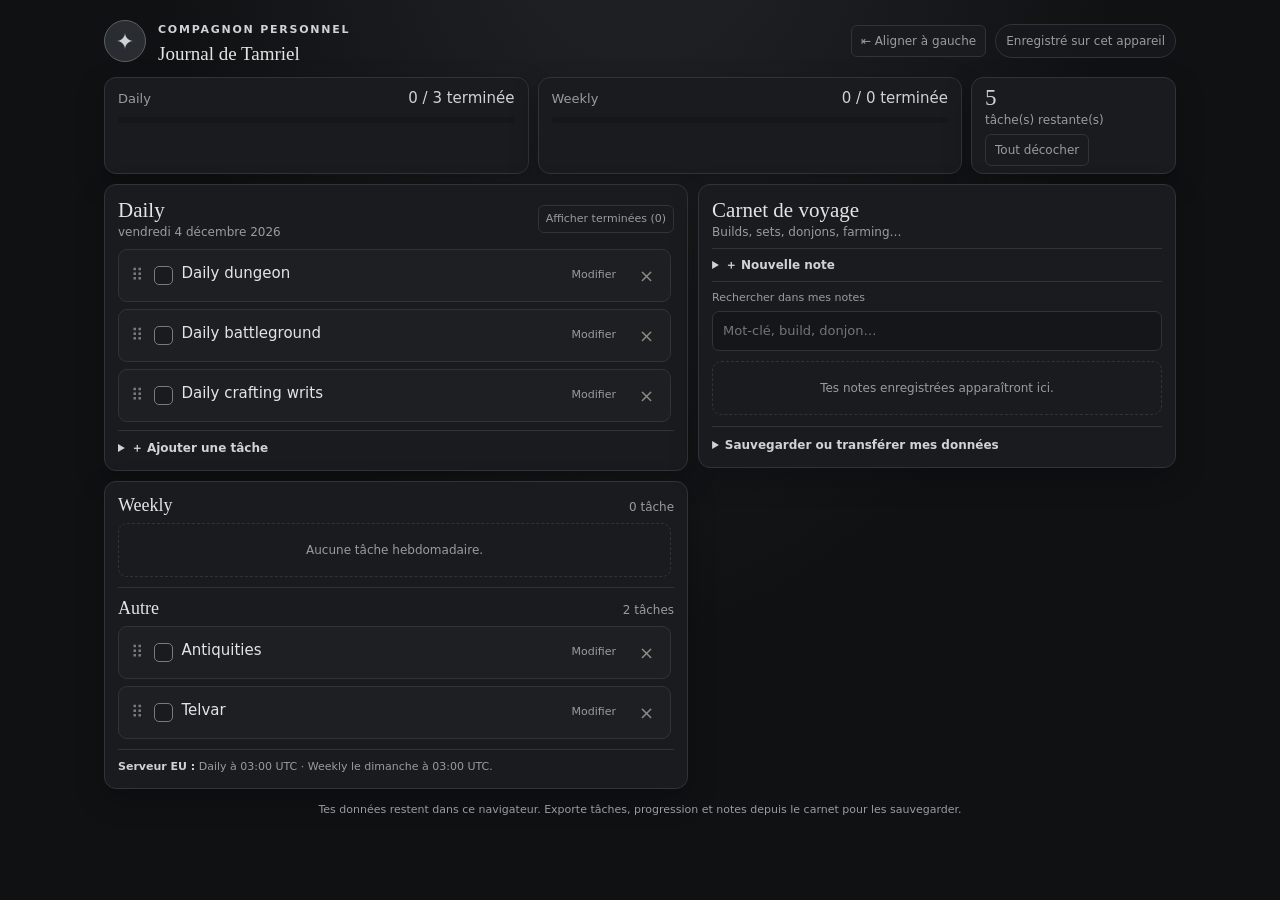
<file: index.html>
<!doctype html>
<html lang="fr">
<head>
  <meta charset="utf-8">
  <meta name="viewport" content="width=device-width, initial-scale=1">
  <meta name="theme-color" content="#101113">
  <title>Journal de Tamriel</title>
  <link rel="stylesheet" href="app.css">
  <script src="app.js" defer></script>
</head>
<body>
  <main class="app">
    <header class="topline">
      <a class="brand" href="#top" aria-label="Journal de Tamriel, accueil"><span class="sigil" aria-hidden="true">✦</span><span><span class="eyebrow">Compagnon personnel</span><strong>Journal de Tamriel</strong></span></a>
      <div class="top-actions">
        <button class="small-btn align-toggle" id="alignToggle" type="button" aria-pressed="false">⇤ Aligner à gauche</button>
        <span class="local-tag" title="Tes données restent dans ce navigateur">Enregistré sur cet appareil</span>
      </div>
    </header>
    <section class="summary" aria-label="Progression du jour">
      <div class="progress-card"><div class="progress-top"><span class="progress-title">Daily</span><span class="progress-number" id="dailyProgressLabel">0 / 0 terminée</span></div><div class="track"><div class="fill" id="dailyProgressFill"></div></div></div>
      <div class="progress-card"><div class="progress-top"><span class="progress-title">Weekly</span><span class="progress-number" id="weeklyProgressLabel">0 / 0 terminée</span></div><div class="track"><div class="fill" id="weeklyProgressFill"></div></div></div>
      <div class="stat-card"><div class="remaining-count"><strong id="remaining">0</strong><span>tâche(s) restante(s)</span></div><button class="small-btn" id="resetDay" type="button">Tout décocher</button></div>
    </section>
    <div class="dashboard-grid">
      <div class="tasks-column">
        <section class="card task-panel daily-panel">
          <div class="card-head"><div><h2>Daily</h2><div class="subtle" id="listDate"></div></div><div class="task-controls"><button class="small-btn" id="completedToggle" type="button" aria-pressed="false">Afficher terminées</button></div></div>
          <div class="task-list" id="taskListDaily" aria-live="polite"></div>
          <details class="add-details" id="addDetails"><summary>＋ Ajouter une tâche</summary>
            <form class="add-form" id="addForm">
              <label class="form-field wide">Tâche<input class="field" id="taskInput" maxlength="80" placeholder="Ex. Daily crafting writs" required></label>
              <label class="form-field">Catégorie<select class="field" id="categoryInput"><option value="daily">Daily</option><option value="weekly">Weekly</option><option value="other">Autre</option></select></label>
              <label class="form-field">Priorité<select class="field" id="priorityInput"><option value="normal">Normale</option><option value="high">Haute</option><option value="low">Basse</option></select></label>
              <div class="task-form-actions wide"><button class="btn" id="taskSubmit" type="submit">＋ Ajouter à ma liste</button><button class="small-btn hidden" id="cancelTaskEdit" type="button">Annuler la modification</button></div>
            </form>
          </details>
        </section>
        <section class="card category-panel">
          <div class="category-section"><div class="section-heading"><h2>Weekly</h2><span class="subtle" id="weeklyCount"></span></div><div class="task-list" id="taskListWeekly" aria-live="polite"></div></div>
          <div class="category-divider"></div>
          <div class="category-section"><div class="section-heading"><h2>Autre</h2><span class="subtle" id="otherCount"></span></div><div class="task-list" id="taskListOther" aria-live="polite"></div></div>
          <p class="tip"><strong>Serveur EU :</strong> Daily à 03:00 UTC · Weekly le dimanche à 03:00 UTC.</p>
        </section>
      </div>
      <aside class="card notes-card">
        <div class="card-head"><div><h2>Carnet de voyage</h2><div class="subtle">Builds, sets, donjons, farming…</div></div></div>
        <details class="note-editor" id="noteEditor"><summary id="noteEditorSummary">＋ Nouvelle note</summary>
          <form id="noteForm" class="note-form">
            <input id="noteId" type="hidden">
            <label class="form-field">Titre<input class="field" id="noteTitle" maxlength="80" placeholder="Ex. Build arcaniste solo"></label>
            <input id="noteDate" type="hidden">
            <label class="form-field">Note<textarea class="field note" id="noteBody" maxlength="5000" placeholder="Tes idées et repères…" required></textarea></label>
            <div class="note-actions"><span class="subtle" id="charCount">0 / 5000</span><button class="btn" id="saveNote" type="submit">Enregistrer la note</button><button class="small-btn hidden" id="cancelEdit" type="button">Annuler</button></div>
          </form>
        </details>
        <div class="notes-search"><label class="form-field">Rechercher dans mes notes<input class="field" id="noteSearch" type="search" placeholder="Mot-clé, build, donjon…"></label></div>
        <div class="note-list" id="noteList" aria-live="polite"></div>
        <details class="backup-details">
          <summary>Sauvegarder ou transférer mes données</summary>
          <p class="subtle backup-description">Le fichier contient tes tâches, leur progression et tes notes.</p>
          <div class="backup-actions">
            <button class="small-btn" id="exportBackup" type="button">Exporter en JSON</button>
            <button class="small-btn" id="importBackupTrigger" type="button">Importer un JSON</button>
            <input id="importBackupFile" type="file" accept=".json,application/json" hidden>
          </div>
        </details>
      </aside>
    </div>
    <footer class="footer">Tes données restent dans ce navigateur. Exporte tâches, progression et notes depuis le carnet pour les sauvegarder.</footer>
  </main>
  <div class="toast" id="toast" role="status" aria-live="polite"></div>
</body>
</html>
</file>
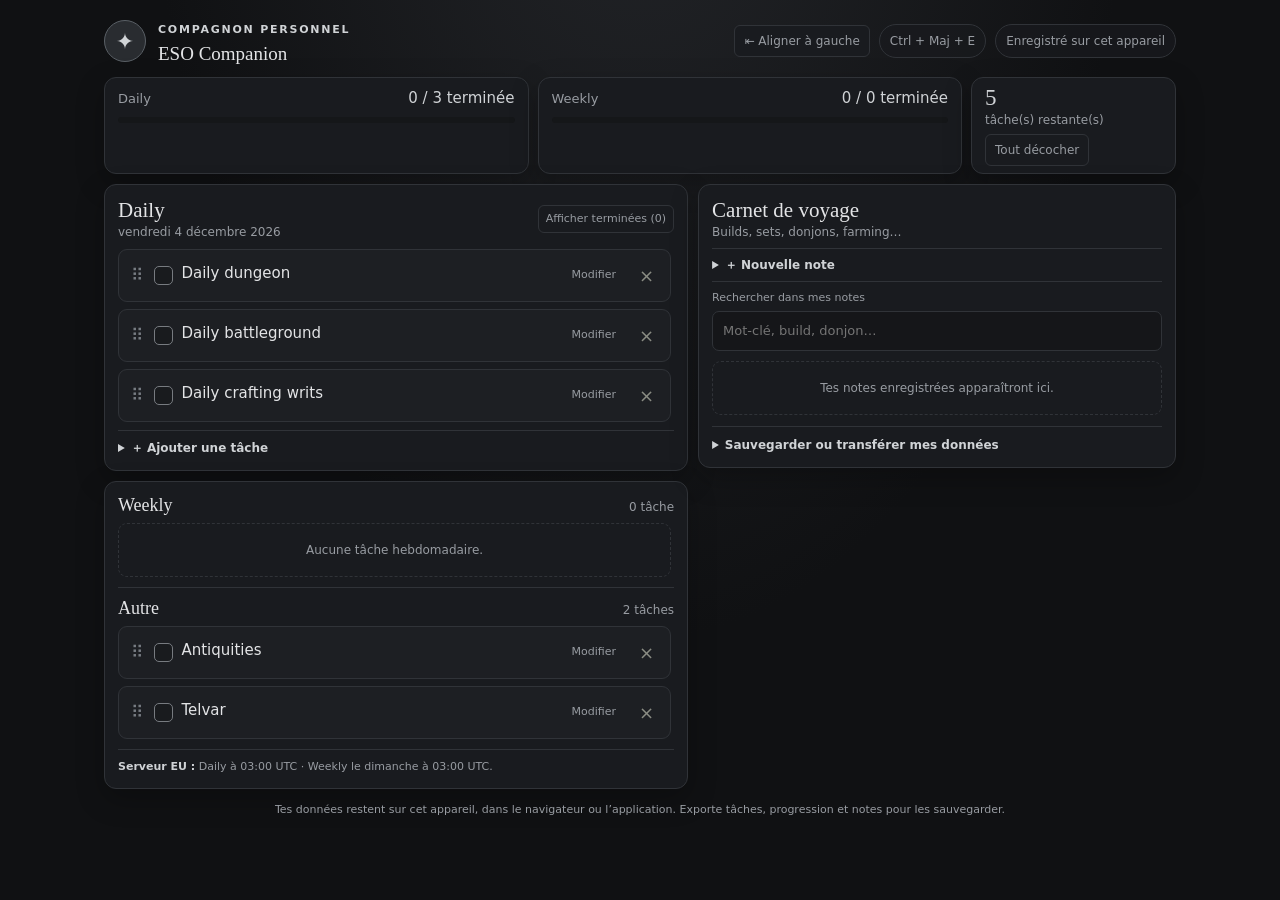
<file: web/index.html>
<!doctype html>
<html lang="fr">
<head>
  <meta charset="utf-8">
  <meta name="viewport" content="width=device-width, initial-scale=1">
  <meta name="theme-color" content="#101113">
  <title>ESO Companion</title>
  <link rel="stylesheet" href="app.css">
  <script src="app.js" defer></script>
</head>
<body>
  <main class="app">
    <header class="topline">
      <a class="brand" href="#top" aria-label="ESO Companion, accueil"><span class="sigil" aria-hidden="true">✦</span><span><span class="eyebrow">Compagnon personnel</span><strong>ESO Companion</strong></span></a>
      <div class="top-actions">
        <button class="small-btn align-toggle" id="alignToggle" type="button" aria-pressed="false">⇤ Aligner à gauche</button>
        <span class="local-tag" title="Raccourci global pour afficher ou masquer l’application">Ctrl + Maj + E</span>
        <span class="local-tag" title="Tes données restent dans ce navigateur">Enregistré sur cet appareil</span>
      </div>
    </header>
    <section class="summary" aria-label="Progression du jour">
      <div class="progress-card"><div class="progress-top"><span class="progress-title">Daily</span><span class="progress-number" id="dailyProgressLabel">0 / 0 terminée</span></div><div class="track"><div class="fill" id="dailyProgressFill"></div></div></div>
      <div class="progress-card"><div class="progress-top"><span class="progress-title">Weekly</span><span class="progress-number" id="weeklyProgressLabel">0 / 0 terminée</span></div><div class="track"><div class="fill" id="weeklyProgressFill"></div></div></div>
      <div class="stat-card"><div class="remaining-count"><strong id="remaining">0</strong><span>tâche(s) restante(s)</span></div><button class="small-btn" id="resetDay" type="button">Tout décocher</button></div>
    </section>
    <div class="dashboard-grid">
      <div class="tasks-column">
        <section class="card task-panel daily-panel">
          <div class="card-head"><div><h2>Daily</h2><div class="subtle" id="listDate"></div></div><div class="task-controls"><button class="small-btn" id="completedToggle" type="button" aria-pressed="false">Afficher terminées</button></div></div>
          <div class="task-list" id="taskListDaily" aria-live="polite"></div>
          <details class="add-details" id="addDetails"><summary>＋ Ajouter une tâche</summary>
            <form class="add-form" id="addForm">
              <label class="form-field wide">Tâche<input class="field" id="taskInput" maxlength="80" placeholder="Ex. Daily crafting writs" required></label>
              <label class="form-field">Catégorie<select class="field" id="categoryInput"><option value="daily">Daily</option><option value="weekly">Weekly</option><option value="other">Autre</option></select></label>
              <label class="form-field">Priorité<select class="field" id="priorityInput"><option value="normal">Normale</option><option value="high">Haute</option><option value="low">Basse</option></select></label>
              <div class="task-form-actions wide"><button class="btn" id="taskSubmit" type="submit">＋ Ajouter à ma liste</button><button class="small-btn hidden" id="cancelTaskEdit" type="button">Annuler la modification</button></div>
            </form>
          </details>
        </section>
        <section class="card category-panel">
          <div class="category-section"><div class="section-heading"><h2>Weekly</h2><span class="subtle" id="weeklyCount"></span></div><div class="task-list" id="taskListWeekly" aria-live="polite"></div></div>
          <div class="category-divider"></div>
          <div class="category-section"><div class="section-heading"><h2>Autre</h2><span class="subtle" id="otherCount"></span></div><div class="task-list" id="taskListOther" aria-live="polite"></div></div>
          <p class="tip"><strong>Serveur EU :</strong> Daily à 03:00 UTC · Weekly le dimanche à 03:00 UTC.</p>
        </section>
      </div>
      <aside class="card notes-card">
        <div class="card-head"><div><h2>Carnet de voyage</h2><div class="subtle">Builds, sets, donjons, farming…</div></div></div>
        <details class="note-editor" id="noteEditor"><summary id="noteEditorSummary">＋ Nouvelle note</summary>
          <form id="noteForm" class="note-form">
            <input id="noteId" type="hidden">
            <label class="form-field">Titre<input class="field" id="noteTitle" maxlength="80" placeholder="Ex. Build arcaniste solo"></label>
            <input id="noteDate" type="hidden">
            <label class="form-field">Note<textarea class="field note" id="noteBody" maxlength="5000" placeholder="Tes idées et repères…" required></textarea></label>
            <div class="note-actions"><span class="subtle" id="charCount">0 / 5000</span><button class="btn" id="saveNote" type="submit">Enregistrer la note</button><button class="small-btn hidden" id="cancelEdit" type="button">Annuler</button></div>
          </form>
        </details>
        <div class="notes-search"><label class="form-field">Rechercher dans mes notes<input class="field" id="noteSearch" type="search" placeholder="Mot-clé, build, donjon…"></label></div>
        <div class="note-list" id="noteList" aria-live="polite"></div>
        <details class="backup-details">
          <summary>Sauvegarder ou transférer mes données</summary>
          <p class="subtle backup-description">Le fichier contient tes tâches, leur progression et tes notes.</p>
          <div class="backup-actions">
            <button class="small-btn" id="exportBackup" type="button">Exporter en JSON</button>
            <button class="small-btn" id="importBackupTrigger" type="button">Importer un JSON</button>
            <input id="importBackupFile" type="file" accept=".json,application/json" hidden>
          </div>
        </details>
      </aside>
    </div>
    <footer class="footer">Tes données restent sur cet appareil, dans le navigateur ou l’application. Exporte tâches, progression et notes pour les sauvegarder.</footer>
  </main>
  <div class="toast" id="toast" role="status" aria-live="polite"></div>
</body>
</html>
</file>
<file: app.css>
:root {
  color-scheme: dark;
  --bg: #101113;
  --surface: #191b1f;
  --surface-soft: #1d1f23;
  --line: #303338;
  --text: #e3e4e6;
  --muted: #989ca2;
  --accent: #aeb3b9;
  --accent-strong: #d0d3d6;
  --danger: #d1a09b;
  --danger-soft: #393031;
  --shadow: 0 10px 28px rgb(0 0 0 / 25%);
}

* { box-sizing: border-box; }

body {
  min-height: 100vh;
  margin: 0;
  background: radial-gradient(ellipse at 50% -30%, #24262a 0, transparent 55%), var(--bg);
  color: var(--text);
  font: 15px/1.5 system-ui, -apple-system, "Segoe UI", sans-serif;
}

button, input, textarea, select { font: inherit; }
button { color: inherit; cursor: pointer; }

.app { max-width: 1120px; margin: 0 auto; padding: 17px 24px 20px; }
body.layout-left .app { margin-right: auto; margin-left: 0; }
.topline { display: flex; justify-content: space-between; align-items: center; margin-bottom: 12px; }
.top-actions { display: flex; align-items: center; gap: 9px; }
.align-toggle { white-space: nowrap; }
.brand { display: flex; align-items: center; gap: 12px; color: inherit; text-decoration: none; }
.brand strong { display: block; margin-top: 3px; font: 500 19px/1.2 Georgia, serif; }
.sigil { display: grid; width: 42px; height: 42px; place-items: center; border: 1px solid #5a6066; border-radius: 50%; background: #292c30; color: var(--accent-strong); font-size: 22px; }
.eyebrow { color: var(--accent-strong); font-size: 11px; font-weight: 700; letter-spacing: .16em; text-transform: uppercase; }
.local-tag { padding: 7px 10px; border: 1px solid var(--line); border-radius: 20px; background: rgb(25 27 31 / 70%); color: var(--muted); font-size: 12px; }

.summary { display: grid; grid-template-columns: minmax(0, 1fr) minmax(0, 1fr) 205px; gap: 9px; margin-bottom: 10px; }
.progress-card, .stat-card, .card { border: 1px solid var(--line); border-radius: 12px; background: var(--surface); box-shadow: var(--shadow); }
.progress-card { padding: 9px 13px; }
.progress-top { display: flex; justify-content: space-between; align-items: center; gap: 10px; margin-bottom: 7px; }
.progress-title { color: var(--muted); font-size: 13px; }
.progress-number { color: var(--accent-strong); font-variant-numeric: tabular-nums; }
.track { height: 6px; overflow: hidden; border-radius: 9px; background: #151719; }
.fill { width: 0; height: 100%; border-radius: 9px; background: linear-gradient(90deg, #858b91, #c1c5c9); transition: width .25s; }
.stat-card { display: flex; flex-direction: column; justify-content: center; padding: 7px 13px; }
.remaining-count { display: flex; flex-direction: column; }
.stat-card strong { color: var(--accent-strong); font: 500 23px/1.1 Georgia, serif; }
.stat-card span { color: var(--muted); font-size: 12px; }
.stat-card > .small-btn { align-self: flex-start; margin-top: 5px; }

.dashboard-grid { display: grid; grid-template-columns: minmax(0, 1.1fr) minmax(320px, .9fr); align-items: start; gap: 10px; }
.tasks-column { display: grid; min-width: 0; gap: 10px; }
.task-panel, .category-panel, .notes-card { min-width: 0; padding: 13px; }
.card-head { display: flex; justify-content: space-between; align-items: center; gap: 12px; margin-bottom: 8px; }
.card h2 { margin: 0; font: 500 21px Georgia, serif; }
.subtle { color: var(--muted); font-size: 12px; }
.small-btn { padding: 6px 9px; border: 1px solid var(--line); border-radius: 6px; background: var(--surface); color: var(--muted); font-size: 12px; transition: .15s; }
.small-btn:hover { border-color: #777d83; background: #303439; color: var(--text); }
.btn { padding: 8px 12px; border: 1px solid #666c72; border-radius: 7px; background: #454a50; color: #f2f3f4; font-size: 13px; font-weight: 650; transition: .15s; }
.btn:hover { background: #565c63; }

.task-panel .task-list, .category-panel .task-list { max-height: min(700px, calc(100vh - 245px)); overflow-y: auto; padding-right: 3px; }
.task-list { display: flex; flex-direction: column; gap: 7px; }
.task { display: flex; align-items: center; gap: 8px; padding: 8px 9px; border: 1px solid var(--line); border-radius: 9px; background: var(--surface-soft); transition: border-color .15s, background .15s, opacity .15s; }
.task:hover { border-color: #4a4e54; background: #222429; }
.task.dragging { opacity: .4; }
.task.drag-over { border-top: 2px solid #aeb3b9; }
.check { display: grid; flex: none; width: 19px; height: 19px; place-items: center; margin: 0; appearance: none; border: 1px solid #777b80; border-radius: 5px; background: #191b1e; cursor: pointer; }
.check:checked { border-color: #b5bbc0; background: #b5bbc0; }
.check:checked::after { color: #202327; content: "✓"; font-size: 13px; font-weight: 800; }
.task-name { flex: 1; min-width: 0; }
.task.done .task-name { color: #858990; text-decoration: line-through; }
.task-meta { display: flex; flex-wrap: wrap; align-items: center; gap: 6px; margin-top: 4px; }
.badge { display: inline-block; padding: 1px 7px; border: 1px solid #4a4f55; border-radius: 12px; color: #c2c6ca; font-size: 10px; }
.badge.high { border-color: #685454; background: #393031; color: var(--danger); }
.badge.low { border-color: #41464b; background: #2b2f33; color: #aeb3b7; }
.delete { padding: 4px 7px; border: 0; border-radius: 5px; background: transparent; color: #8a8c83; font-size: 18px; }
.delete:hover { background: var(--danger-soft); color: var(--danger); }
.task-edit { padding: 5px 7px; border: 1px solid transparent; border-radius: 5px; background: transparent; color: var(--muted); font-size: 11px; }
.task-edit:hover { border-color: var(--line); background: #292c30; color: var(--text); }
.drag-handle { padding: 2px 3px; border: 0; background: transparent; color: #777c82; cursor: grab; font-size: 17px; line-height: 1; }
.drag-handle:active { cursor: grabbing; }
.empty { padding: 17px; border: 1px dashed var(--line); border-radius: 9px; color: var(--muted); font-size: 12px; text-align: center; }

.task-controls { display: flex; flex-wrap: wrap; justify-content: flex-end; gap: 5px; }
.task-controls .small-btn { padding: 5px 7px; font-size: 11px; }
.add-details { margin-top: 8px; padding-top: 8px; border-top: 1px solid var(--line); }
.add-details > summary, .note-editor > summary { color: var(--accent-strong); cursor: pointer; font-size: 12px; font-weight: 650; }
.add-form { display: grid; grid-template-columns: 1fr 1fr; gap: 9px; margin-top: 12px; }
.form-field { display: flex; flex-direction: column; gap: 5px; color: var(--muted); font-size: 11px; }
.form-field.wide, .add-form > .wide { grid-column: 1 / -1; }
.field { width: 100%; min-width: 0; padding: 9px 10px; border: 1px solid var(--line); border-radius: 7px; outline: none; background: #151619; color: var(--text); font-size: 13px; }
.field:focus { border-color: #92989e; box-shadow: 0 0 0 3px rgb(174 180 186 / 12%); }
.task-form-actions { display: flex; align-items: center; gap: 8px; }
.tip { margin: 10px 0 0; color: var(--muted); font-size: 11px; line-height: 1.5; }
.tip strong { color: var(--accent-strong); font-weight: 650; }

.category-panel { display: flex; flex-direction: column; gap: 10px; }
.section-heading { display: flex; justify-content: space-between; align-items: baseline; gap: 8px; margin-bottom: 7px; }
.section-heading h2 { margin: 0; font: 500 18px Georgia, serif; }
.category-divider { height: 1px; background: var(--line); }
.category-panel .tip { margin-top: 0; padding-top: 9px; border-top: 1px solid var(--line); }

.notes-card { position: sticky; top: 14px; }
.notes-card .card-head { margin-bottom: 7px; }
.note-editor { padding: 7px 0; border-top: 1px solid var(--line); border-bottom: 1px solid var(--line); }
.note-editor[open] { padding-bottom: 12px; }
.note-form { display: grid; gap: 10px; margin-top: 10px; }
.note { min-height: 100px; resize: vertical; line-height: 1.55; }
.note-actions { display: flex; flex-wrap: wrap; justify-content: space-between; align-items: center; gap: 7px; }
.notes-search { margin-top: 8px; }
.note-list { display: grid; max-height: min(520px, calc(100vh - 345px)); gap: 8px; overflow: auto; margin-top: 10px; }
.backup-details { margin-top: 11px; padding-top: 9px; border-top: 1px solid var(--line); }
.backup-details > summary { color: var(--accent-strong); cursor: pointer; font-size: 12px; font-weight: 650; }
.backup-description { margin: 7px 0; }
.backup-actions { display: flex; flex-wrap: wrap; gap: 7px; }
.note-item { padding: 10px 11px; border: 1px solid var(--line); border-radius: 8px; background: var(--surface-soft); }
.note-item-head { display: flex; justify-content: space-between; align-items: start; gap: 8px; }
.note-item h3 { margin: 0; font: 500 15px Georgia, serif; }
.note-date { margin-top: 3px; color: #b9bec3; font-size: 10px; }
.note-preview { max-height: 66px; overflow: hidden; overflow-wrap: anywhere; margin-top: 7px; color: #c1c4c7; font-size: 12px; white-space: pre-wrap; }
.note-item-actions { display: flex; gap: 3px; }
.note-item-actions button { padding: 3px 5px; border: 0; background: transparent; color: var(--muted); font-size: 12px; }
.note-item-actions button:hover { color: var(--text); }
.hidden { display: none !important; }
.footer { margin-top: 13px; color: var(--muted); font-size: 11px; text-align: center; }
.toast { position: fixed; bottom: 20px; left: 50%; transform: translate(-50%, 20px); padding: 10px 15px; border: 1px solid #595f65; border-radius: 8px; background: var(--surface); box-shadow: var(--shadow); opacity: 0; pointer-events: none; transition: .2s; }
.toast.show { transform: translate(-50%, 0); opacity: 1; }

@media (max-width: 760px) {
  .app { padding: 16px 14px 20px; }
  .summary { grid-template-columns: 1fr; }
  .dashboard-grid { grid-template-columns: 1fr; }
  .notes-card { position: static; }
  .task-panel .task-list, .category-panel .task-list, .note-list { max-height: none; }
  .local-tag { font-size: 0; }
  .local-tag::after { content: "Local"; font-size: 12px; }
  .top-actions { gap: 5px; }
  .align-toggle { padding: 6px 7px; font-size: 10px; }
}

@media (max-width: 430px) {
  .card { padding: 12px; }
  .topline { align-items: flex-start; }
  .top-actions { flex-direction: column; align-items: flex-end; }
  .local-tag { display: none; }
}
</file>
<file: web/app.css>
:root {
  color-scheme: dark;
  --bg: #101113;
  --surface: #191b1f;
  --surface-soft: #1d1f23;
  --line: #303338;
  --text: #e3e4e6;
  --muted: #989ca2;
  --accent: #aeb3b9;
  --accent-strong: #d0d3d6;
  --danger: #d1a09b;
  --danger-soft: #393031;
  --shadow: 0 10px 28px rgb(0 0 0 / 25%);
}

* { box-sizing: border-box; }

body {
  min-height: 100vh;
  margin: 0;
  background: radial-gradient(ellipse at 50% -30%, #24262a 0, transparent 55%), var(--bg);
  color: var(--text);
  font: 15px/1.5 system-ui, -apple-system, "Segoe UI", sans-serif;
}

button, input, textarea, select { font: inherit; }
button { color: inherit; cursor: pointer; }

.app { max-width: 1120px; margin: 0 auto; padding: 17px 24px 20px; }
body.layout-left .app { margin-right: auto; margin-left: 0; }
.topline { display: flex; justify-content: space-between; align-items: center; margin-bottom: 12px; }
.top-actions { display: flex; align-items: center; gap: 9px; }
.align-toggle { white-space: nowrap; }
.brand { display: flex; align-items: center; gap: 12px; color: inherit; text-decoration: none; }
.brand strong { display: block; margin-top: 3px; font: 500 19px/1.2 Georgia, serif; }
.sigil { display: grid; width: 42px; height: 42px; place-items: center; border: 1px solid #5a6066; border-radius: 50%; background: #292c30; color: var(--accent-strong); font-size: 22px; }
.eyebrow { color: var(--accent-strong); font-size: 11px; font-weight: 700; letter-spacing: .16em; text-transform: uppercase; }
.local-tag { padding: 7px 10px; border: 1px solid var(--line); border-radius: 20px; background: rgb(25 27 31 / 70%); color: var(--muted); font-size: 12px; }

.summary { display: grid; grid-template-columns: minmax(0, 1fr) minmax(0, 1fr) 205px; gap: 9px; margin-bottom: 10px; }
.progress-card, .stat-card, .card { border: 1px solid var(--line); border-radius: 12px; background: var(--surface); box-shadow: var(--shadow); }
.progress-card { padding: 9px 13px; }
.progress-top { display: flex; justify-content: space-between; align-items: center; gap: 10px; margin-bottom: 7px; }
.progress-title { color: var(--muted); font-size: 13px; }
.progress-number { color: var(--accent-strong); font-variant-numeric: tabular-nums; }
.track { height: 6px; overflow: hidden; border-radius: 9px; background: #151719; }
.fill { width: 0; height: 100%; border-radius: 9px; background: linear-gradient(90deg, #858b91, #c1c5c9); transition: width .25s; }
.stat-card { display: flex; flex-direction: column; justify-content: center; padding: 7px 13px; }
.remaining-count { display: flex; flex-direction: column; }
.stat-card strong { color: var(--accent-strong); font: 500 23px/1.1 Georgia, serif; }
.stat-card span { color: var(--muted); font-size: 12px; }
.stat-card > .small-btn { align-self: flex-start; margin-top: 5px; }

.dashboard-grid { display: grid; grid-template-columns: minmax(0, 1.1fr) minmax(320px, .9fr); align-items: start; gap: 10px; }
.tasks-column { display: grid; min-width: 0; gap: 10px; }
.task-panel, .category-panel, .notes-card { min-width: 0; padding: 13px; }
.card-head { display: flex; justify-content: space-between; align-items: center; gap: 12px; margin-bottom: 8px; }
.card h2 { margin: 0; font: 500 21px Georgia, serif; }
.subtle { color: var(--muted); font-size: 12px; }
.small-btn { padding: 6px 9px; border: 1px solid var(--line); border-radius: 6px; background: var(--surface); color: var(--muted); font-size: 12px; transition: .15s; }
.small-btn:hover { border-color: #777d83; background: #303439; color: var(--text); }
.btn { padding: 8px 12px; border: 1px solid #666c72; border-radius: 7px; background: #454a50; color: #f2f3f4; font-size: 13px; font-weight: 650; transition: .15s; }
.btn:hover { background: #565c63; }

.task-panel .task-list, .category-panel .task-list { max-height: min(700px, calc(100vh - 245px)); overflow-y: auto; padding-right: 3px; }
.task-list { display: flex; flex-direction: column; gap: 7px; }
.task { display: flex; align-items: center; gap: 8px; padding: 8px 9px; border: 1px solid var(--line); border-radius: 9px; background: var(--surface-soft); transition: border-color .15s, background .15s, opacity .15s; }
.task:hover { border-color: #4a4e54; background: #222429; }
.task.dragging { opacity: .4; }
.task.drag-over { border-top: 2px solid #aeb3b9; }
.check { display: grid; flex: none; width: 19px; height: 19px; place-items: center; margin: 0; appearance: none; border: 1px solid #777b80; border-radius: 5px; background: #191b1e; cursor: pointer; }
.check:checked { border-color: #b5bbc0; background: #b5bbc0; }
.check:checked::after { color: #202327; content: "✓"; font-size: 13px; font-weight: 800; }
.task-name { flex: 1; min-width: 0; }
.task.done .task-name { color: #858990; text-decoration: line-through; }
.task-meta { display: flex; flex-wrap: wrap; align-items: center; gap: 6px; margin-top: 4px; }
.badge { display: inline-block; padding: 1px 7px; border: 1px solid #4a4f55; border-radius: 12px; color: #c2c6ca; font-size: 10px; }
.badge.high { border-color: #685454; background: #393031; color: var(--danger); }
.badge.low { border-color: #41464b; background: #2b2f33; color: #aeb3b7; }
.delete { padding: 4px 7px; border: 0; border-radius: 5px; background: transparent; color: #8a8c83; font-size: 18px; }
.delete:hover { background: var(--danger-soft); color: var(--danger); }
.task-edit { padding: 5px 7px; border: 1px solid transparent; border-radius: 5px; background: transparent; color: var(--muted); font-size: 11px; }
.task-edit:hover { border-color: var(--line); background: #292c30; color: var(--text); }
.drag-handle { padding: 2px 3px; border: 0; background: transparent; color: #777c82; cursor: grab; font-size: 17px; line-height: 1; }
.drag-handle:active { cursor: grabbing; }
.empty { padding: 17px; border: 1px dashed var(--line); border-radius: 9px; color: var(--muted); font-size: 12px; text-align: center; }

.task-controls { display: flex; flex-wrap: wrap; justify-content: flex-end; gap: 5px; }
.task-controls .small-btn { padding: 5px 7px; font-size: 11px; }
.add-details { margin-top: 8px; padding-top: 8px; border-top: 1px solid var(--line); }
.add-details > summary, .note-editor > summary { color: var(--accent-strong); cursor: pointer; font-size: 12px; font-weight: 650; }
.add-form { display: grid; grid-template-columns: 1fr 1fr; gap: 9px; margin-top: 12px; }
.form-field { display: flex; flex-direction: column; gap: 5px; color: var(--muted); font-size: 11px; }
.form-field.wide, .add-form > .wide { grid-column: 1 / -1; }
.field { width: 100%; min-width: 0; padding: 9px 10px; border: 1px solid var(--line); border-radius: 7px; outline: none; background: #151619; color: var(--text); font-size: 13px; }
.field:focus { border-color: #92989e; box-shadow: 0 0 0 3px rgb(174 180 186 / 12%); }
.task-form-actions { display: flex; align-items: center; gap: 8px; }
.tip { margin: 10px 0 0; color: var(--muted); font-size: 11px; line-height: 1.5; }
.tip strong { color: var(--accent-strong); font-weight: 650; }

.category-panel { display: flex; flex-direction: column; gap: 10px; }
.section-heading { display: flex; justify-content: space-between; align-items: baseline; gap: 8px; margin-bottom: 7px; }
.section-heading h2 { margin: 0; font: 500 18px Georgia, serif; }
.category-divider { height: 1px; background: var(--line); }
.category-panel .tip { margin-top: 0; padding-top: 9px; border-top: 1px solid var(--line); }

.notes-card { position: sticky; top: 14px; }
.notes-card .card-head { margin-bottom: 7px; }
.note-editor { padding: 7px 0; border-top: 1px solid var(--line); border-bottom: 1px solid var(--line); }
.note-editor[open] { padding-bottom: 12px; }
.note-form { display: grid; gap: 10px; margin-top: 10px; }
.note { min-height: 100px; resize: vertical; line-height: 1.55; }
.note-actions { display: flex; flex-wrap: wrap; justify-content: space-between; align-items: center; gap: 7px; }
.notes-search { margin-top: 8px; }
.note-list { display: grid; max-height: min(520px, calc(100vh - 345px)); gap: 8px; overflow: auto; margin-top: 10px; }
.backup-details { margin-top: 11px; padding-top: 9px; border-top: 1px solid var(--line); }
.backup-details > summary { color: var(--accent-strong); cursor: pointer; font-size: 12px; font-weight: 650; }
.backup-description { margin: 7px 0; }
.backup-actions { display: flex; flex-wrap: wrap; gap: 7px; }
.note-item { padding: 10px 11px; border: 1px solid var(--line); border-radius: 8px; background: var(--surface-soft); }
.note-item-head { display: flex; justify-content: space-between; align-items: start; gap: 8px; }
.note-item h3 { margin: 0; font: 500 15px Georgia, serif; }
.note-date { margin-top: 3px; color: #b9bec3; font-size: 10px; }
.note-preview { max-height: 66px; overflow: hidden; overflow-wrap: anywhere; margin-top: 7px; color: #c1c4c7; font-size: 12px; white-space: pre-wrap; }
.note-item-actions { display: flex; gap: 3px; }
.note-item-actions button { padding: 3px 5px; border: 0; background: transparent; color: var(--muted); font-size: 12px; }
.note-item-actions button:hover { color: var(--text); }
.hidden { display: none !important; }
.footer { margin-top: 13px; color: var(--muted); font-size: 11px; text-align: center; }
.toast { position: fixed; bottom: 20px; left: 50%; transform: translate(-50%, 20px); padding: 10px 15px; border: 1px solid #595f65; border-radius: 8px; background: var(--surface); box-shadow: var(--shadow); opacity: 0; pointer-events: none; transition: .2s; }
.toast.show { transform: translate(-50%, 0); opacity: 1; }

@media (max-width: 760px) {
  .app { padding: 16px 14px 20px; }
  .summary { grid-template-columns: 1fr; }
  .dashboard-grid { grid-template-columns: 1fr; }
  .notes-card { position: static; }
  .task-panel .task-list, .category-panel .task-list, .note-list { max-height: none; }
  .local-tag { font-size: 0; }
  .local-tag::after { content: "Local"; font-size: 12px; }
  .top-actions { gap: 5px; }
  .align-toggle { padding: 6px 7px; font-size: 10px; }
}

@media (max-width: 430px) {
  .card { padding: 12px; }
  .topline { align-items: flex-start; }
  .top-actions { flex-direction: column; align-items: flex-end; }
  .local-tag { display: none; }
}
</file>
